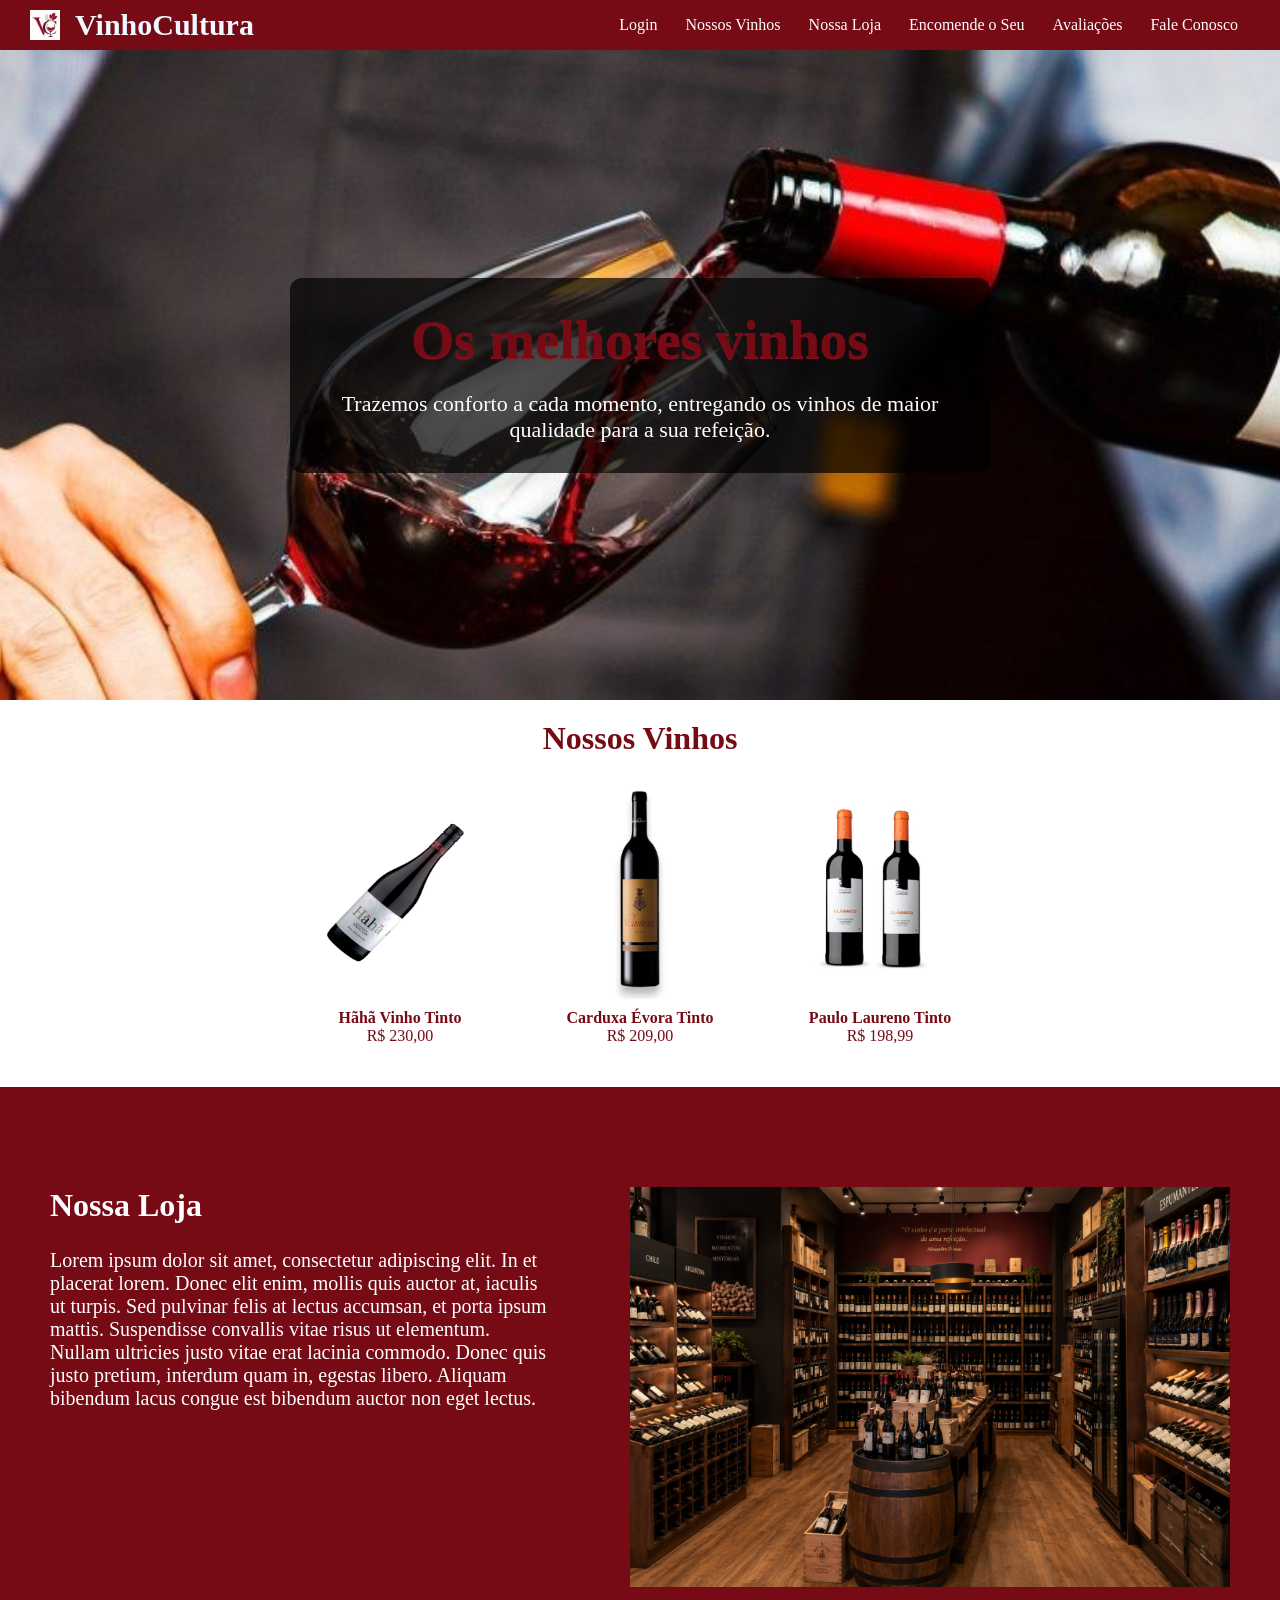
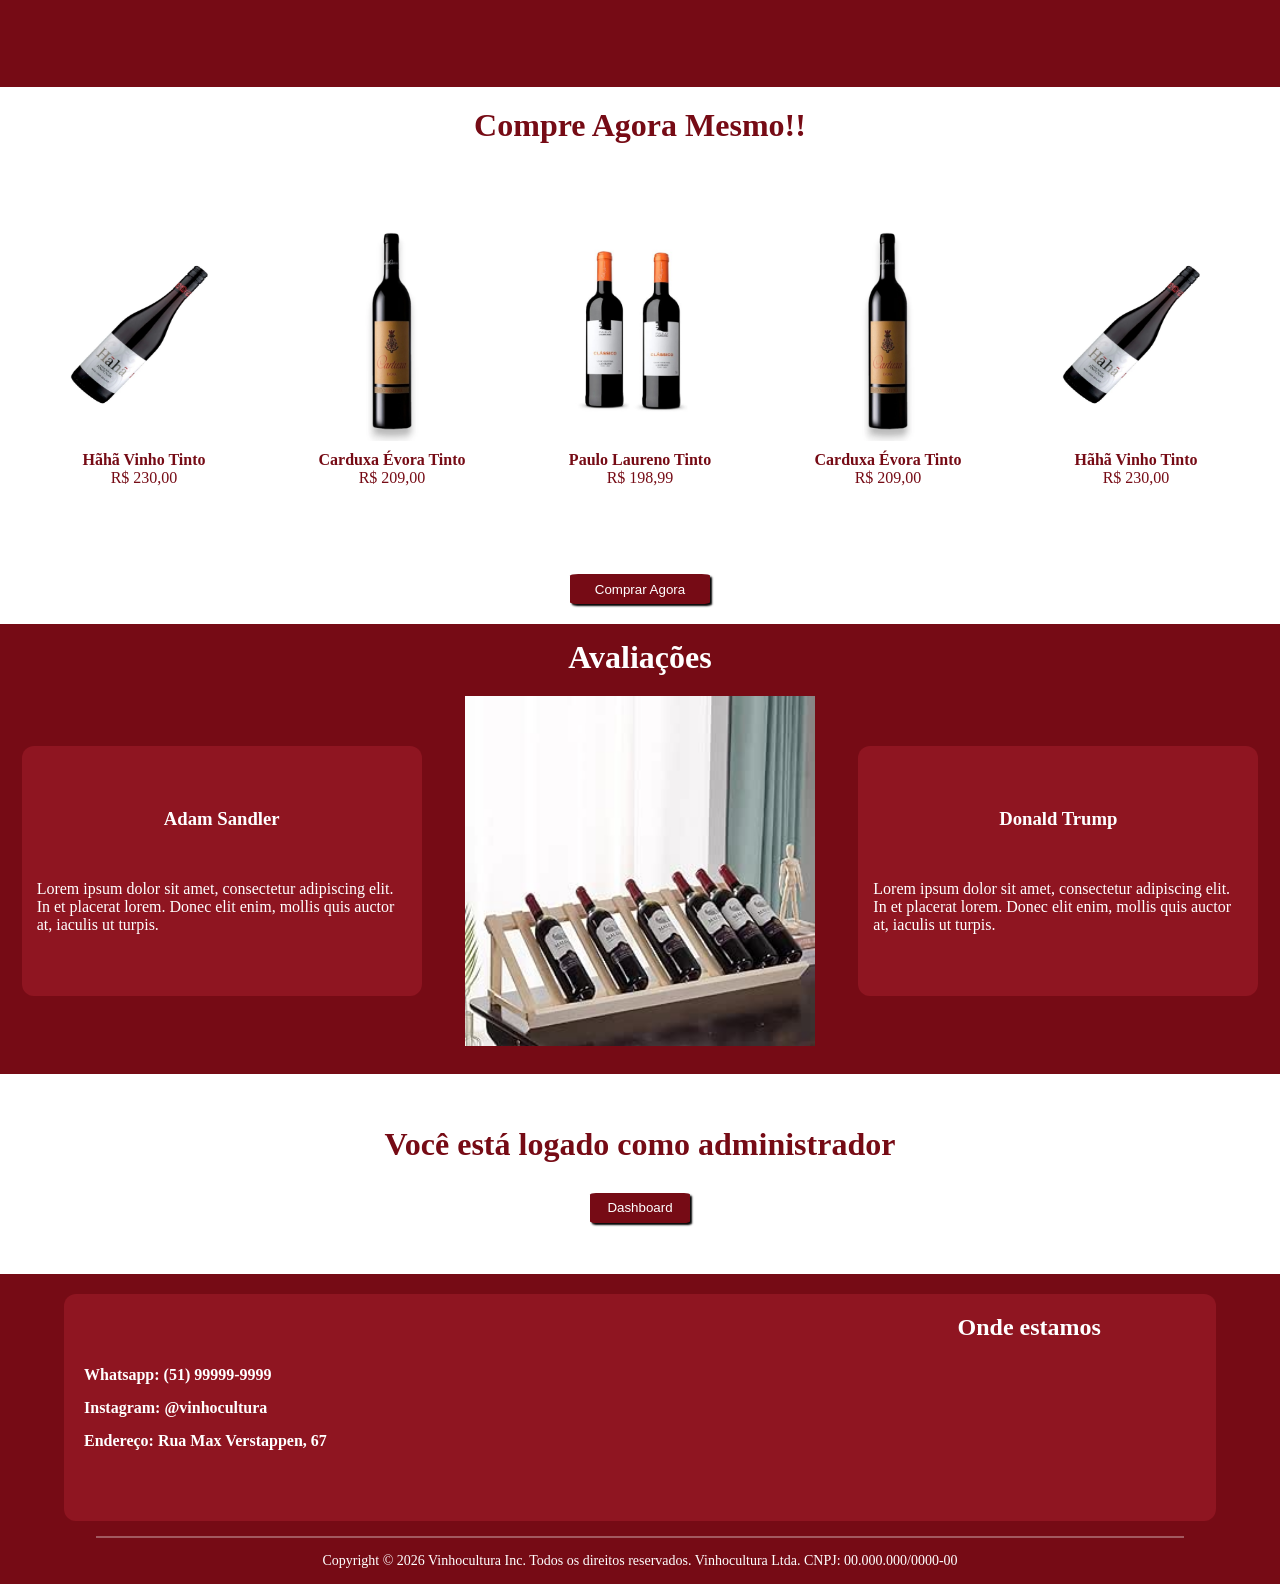
<file: index.html>
<!DOCTYPE html>
<html lang="pt-BR">
<head>
    <meta charset="UTF-8">
    <meta name="viewport" content="width=device-width, initial-scale=1.0">
    <link rel="stylesheet" href="style.css">
    <link rel="icon" type="image/jpeg" href="icon.jpeg">

    <title>VinhoCultura</title>
</head>

<body> 
    <header>
        <img src="icon.jpeg" alt="logo" class="logo">
        <div class="topo">
            <h1 class="titulo">VinhoCultura</h1>
            <div class="menu">
                <a href="./login_cadastro_dashboard/login_jader/index.html">Login</a>
                <a href="#nossosvinhos">Nossos Vinhos</a>
                <a href="#nossaloja">Nossa Loja</a>
                <a href="#encomende">Encomende o Seu</a>
                <a href="#avaliacoes">Avaliações</a>
                <a href="#faleconosco">Fale Conosco</a>
            </div>
        </div>
    </header>


    <div class="conteudo">
        <div class="ala1">
            <img src="./imgs_landingpage/tacavinho.jpg" alt="taça de vinho" class="tacavinho">
            <div class="apresentacao">
                <h1>Os melhores vinhos</h1>
                <p>Trazemos conforto a cada momento, entregando os vinhos de maior qualidade para a sua refeição.</p>
            </div>
        </div>


        <div class="vinhos" id="nossosvinhos">
            <H1>Nossos Vinhos</H1>
            <div class="ala2">
                <div class="item1">
                    <img src="./imgs_landingpage/hãhã.webp" alt="">
                    <strong>Hãhã Vinho Tinto</strong>
                    <p>R$ 230,00</p>
                </div>
                <div class="item2">
                    <img src="./imgs_landingpage/carduxaévora.webp" alt="">
                    <strong>Carduxa Évora Tinto</strong>
                    <p>R$ 209,00</p>
                </div>
                <div class="item3">
                    <img src="./imgs_landingpage/paulolaureno.jpg" alt="">
                    <strong>Paulo Laureno Tinto</strong>
                    <p>R$ 198,99</p>
                </div>
            </div>
        </div>


        <div class="ala3" id="nossaloja">
            <div class="lojadescricao">
                <h1>Nossa Loja</h1>
                <p>Lorem ipsum dolor sit amet, consectetur adipiscing elit. In et placerat lorem. Donec elit enim, mollis quis auctor at, iaculis ut turpis. Sed pulvinar felis at lectus accumsan, et porta ipsum mattis. Suspendisse convallis vitae risus ut elementum. Nullam ultricies justo vitae erat lacinia commodo. Donec quis justo pretium, interdum quam in, egestas libero. Aliquam bibendum lacus congue est bibendum auctor non eget lectus.</p>
            </div>
            <img src="./imgs_landingpage/loja.png" alt="">
        </div>


        <div class="ala4" id="encomende">
            <h1>Compre Agora Mesmo!!</h1>
            <div class="compras">
                <div class="item1">
                    <img src="./imgs_landingpage/hãhã.webp" alt="">
                    <strong>Hãhã Vinho Tinto</strong>
                    <p>R$ 230,00</p>
                </div>
                <div class="item2">
                    <img src="./imgs_landingpage/carduxaévora.webp" alt="">
                    <strong>Carduxa Évora Tinto</strong>
                    <p>R$ 209,00</p>
                </div>
                <div class="item3">
                    <img src="./imgs_landingpage/paulolaureno.jpg" alt="">
                    <strong>Paulo Laureno Tinto</strong>
                    <p>R$ 198,99</p>
                </div>
                <div class="item2">
                    <img src="./imgs_landingpage/carduxaévora.webp" alt="">
                    <strong>Carduxa Évora Tinto</strong>
                    <p>R$ 209,00</p>
                </div>
                <div class="item1">
                    <img src="./imgs_landingpage/hãhã.webp" alt="">
                    <strong>Hãhã Vinho Tinto</strong>
                    <p>R$ 230,00</p>
                </div>
            </div>
            <button class="comprar">Comprar Agora</button>
        </div>
    </div>


    <div class="ala5" id="avaliacoes">
        <h1>Avaliações</h1>
        <div class="avaliacoes">
            <div class="com1">
                <h3>Adam Sandler</h3>
                <p>Lorem ipsum dolor sit amet, consectetur adipiscing elit. In et placerat lorem. Donec elit enim, mollis quis auctor at, iaculis ut turpis.</p>
            </div>
            <img src="./imgs_landingpage/garrafa.jpg" alt="">
            <div class="com2">
                <h3>Donald Trump</h3>
                <p>Lorem ipsum dolor sit amet, consectetur adipiscing elit. In et placerat lorem. Donec elit enim, mollis quis auctor at, iaculis ut turpis.</p>
            </div>
        </div>
    </div>


    <div class="areadash">
        <!-- só caso o cara esteja logado como administrador-->
        <h1>Você está logado como administrador</h1>
        <button class="dash">
            <a href="./login_cadastro_dashboard/dashboard_Jhonatan_e_eliabe/VinhoCultura/index.html">Dashboard</a>
        </button>
    </div>


    <footer>
        <div class="rodape">
            <div class="linksrodape" id="faleconosco">
                <a href=""><strong>Whatsapp: (51) 99999-9999</strong></a>
                <a href=""><strong>Instagram: @vinhocultura</strong></a>
                <a href=""><strong>Endereço: Rua Max Verstappen, 67</strong></a>
            </div>
            <section class="mapa">
                <h2>Onde estamos</h2>
                <iframe src="https://www.google.com/maps/embed?pb=!1m18!1m12!1m3!1d3657.7612328633327!2d-52.10297962391488!3d-23.541088660849248!2m3!1f0!2f0!3f0!3m2!1i1024!2i768!4f13.1!3m3!1m2!1s0x94ed21729d16853f%3A0x4a748bdffdcd9388!2sFaculdade%20Adventista%20do%20Paran%C3%A1%20-%20FAP!5e0!3m2!1spt-BR!2sbr!4v1779836249847!5m2!1spt-BR!2sbr" allowfullscreen="" loading="lazy" referrerpolicy="no-referrer-when-downgrade"></iframe>
        </div>
        <hr>
        <div class="copyright">Copyright © 2026 Vinhocultura Inc. Todos os direitos reservados. Vinhocultura Ltda. CNPJ: 00.000.000/0000-00</div>
    </footer>
</body>
</html>
</file>
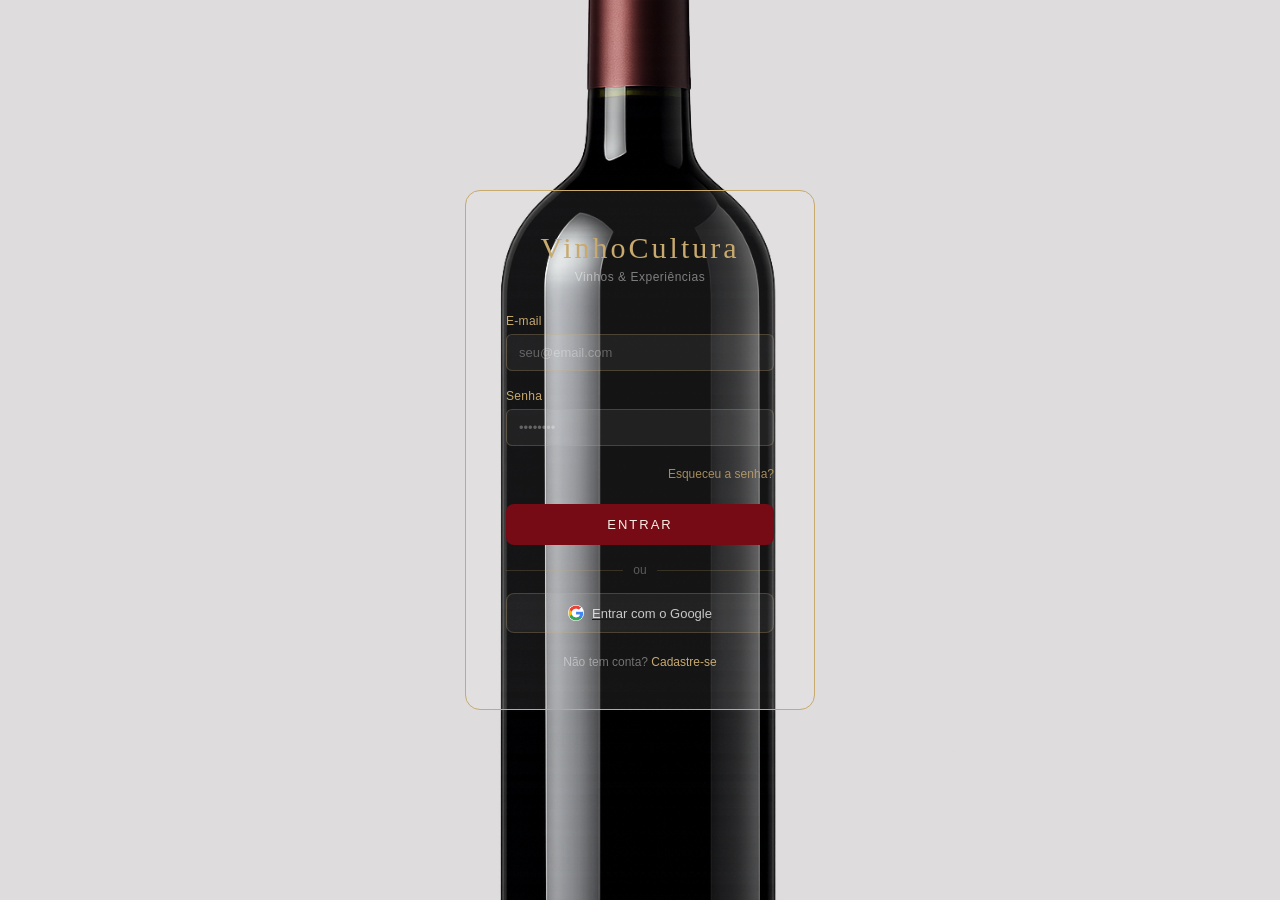
<file: login_cadastro_dashboard/login_jader/index.html>
<!DOCTYPE html>
<html lang="pt-BR">
<head>
  <meta charset="UTF-8">
  <meta name="viewport" content="width=device-width, initial-scale=1.0">
  <title>VinhoCultura — Login</title>

  <link rel="preconnect" href="https://fonts.googleapis.com">
  <link rel="stylesheet" href="style.css">
  <style>

  </style>
</head>
<body>

  <div class="card">
    <h1>VinhoCultura</h1>
    <p class="sub">Vinhos & Experiências</p>
    <div class="input">
      <label>E-mail</label>
      <input type="email" placeholder="seu@email.com">
    </div>
    <div class="input">
      <label>Senha</label>
      <input type="password" placeholder="••••••••">
    </div>
    <div class="esqueceuSenha">
      <a href="#">Esqueceu a senha?</a>
    </div>
    <button class="btn-entrar">Entrar</button>
    <div class="divider"><span>ou</span></div>
    <a href="https://www.google.com">
      <button class="btn-google">
        <img src="./img/googleicon.png" alt="" class="google">
        Entrar com o Google
      </button>
    </a>
    <div class="footer">
      Não tem conta? <a href="../cadastro_miguel/cadastro.html">Cadastre-se</a>
    </div>
  </div>

</body>
</html>
</file>
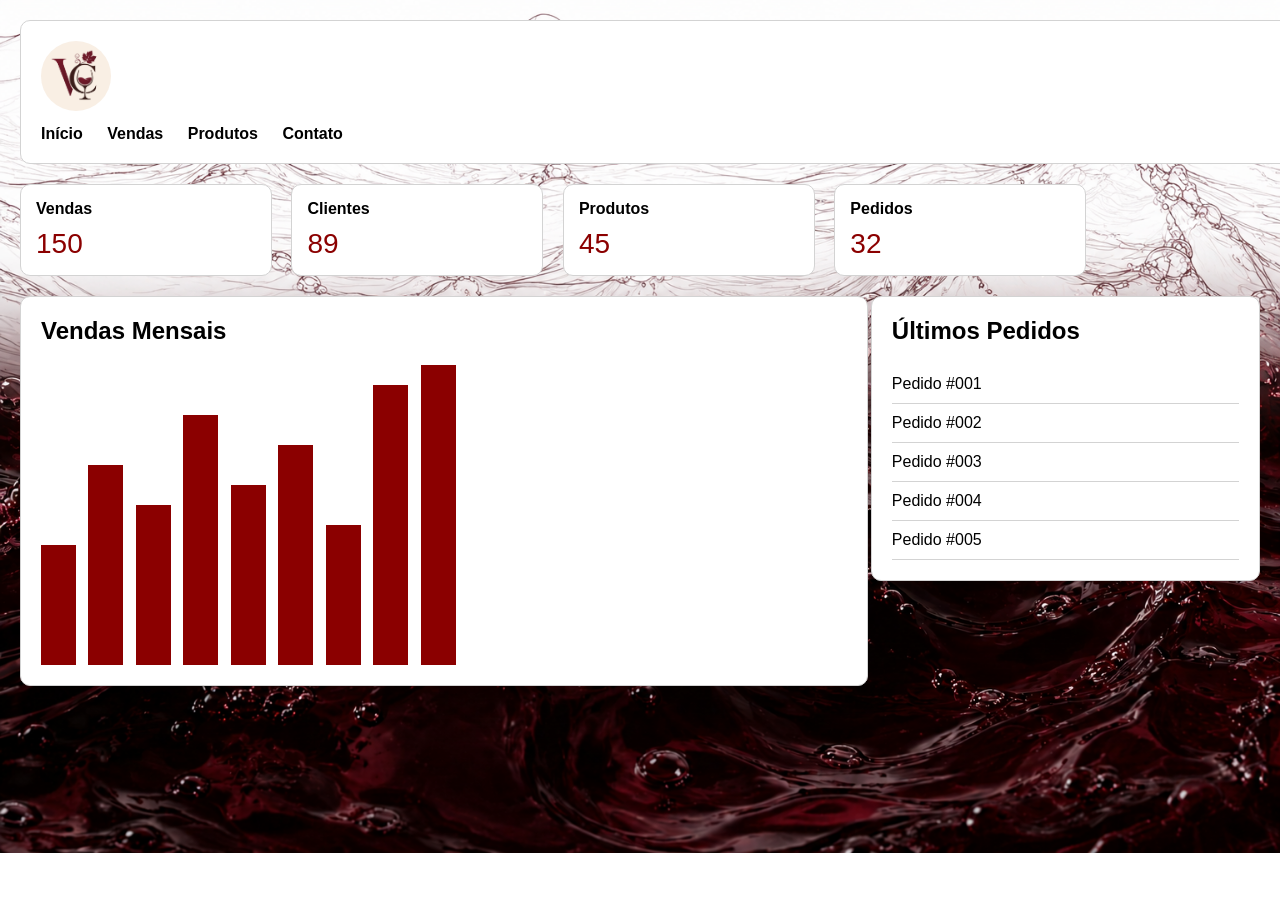
<file: login_cadastro_dashboard/dashboard_Jhonatan_e_eliabe/VinhoCultura/index.html>
<!DOCTYPE html>
<html lang="pt-BR">
<head>
    <meta charset="UTF-8">
    <meta name="viewport" content="width=device-width, initial-scale=1.0">
    <title>Mar de Vinho</title>
    <link rel="stylesheet" href="style.css">
</head>
<body>
    <div class="header">
        <img src="SomenteLogo.png" alt="Logo" class="logo">
        <div class="menu">
            <a href="#">Início</a>
            <a href="#">Vendas</a>
            <a href="#">Produtos</a>
            <a href="#">Contato</a>
        </div>
    </div>

    <div class="cards">
        <div class="card">
            <h3>Vendas</h3>
            <p>150</p>
        </div>
        <div class="card">
            <h3>Clientes</h3>
            <p>89</p>
        </div>
        <div class="card">
            <h3>Produtos</h3>
            <p>45</p>
        </div>
        <div class="card">
            <h3>Pedidos</h3>
            <p>32</p>
        </div>
    </div>
    <div class="middle">
        <div class="chart">
            <h2>Vendas Mensais</h2>
            <div class="charts-bars">
                <div class="bar bar1"></div>
                <div class="bar bar2"></div>
                <div class="bar bar3"></div>
                <div class="bar bar4"></div>
                <div class="bar bar5"></div>
                <div class="bar bar6"></div>
                <div class="bar bar7"></div>
                <div class="bar bar8"></div>
                <div class="bar bar9"></div>
            </div>
        </div>
        <div class="orders">
            <h2>Últimos Pedidos</h2>
            <ul>
                <li>Pedido #001</li>
                <li>Pedido #002</li>
                <li>Pedido #003</li>
                <li>Pedido #004</li>
                <li>Pedido #005</li>
            </ul>
        </div>

    </div>
    <div class="clear"></div>
</body>
</html>
</file>
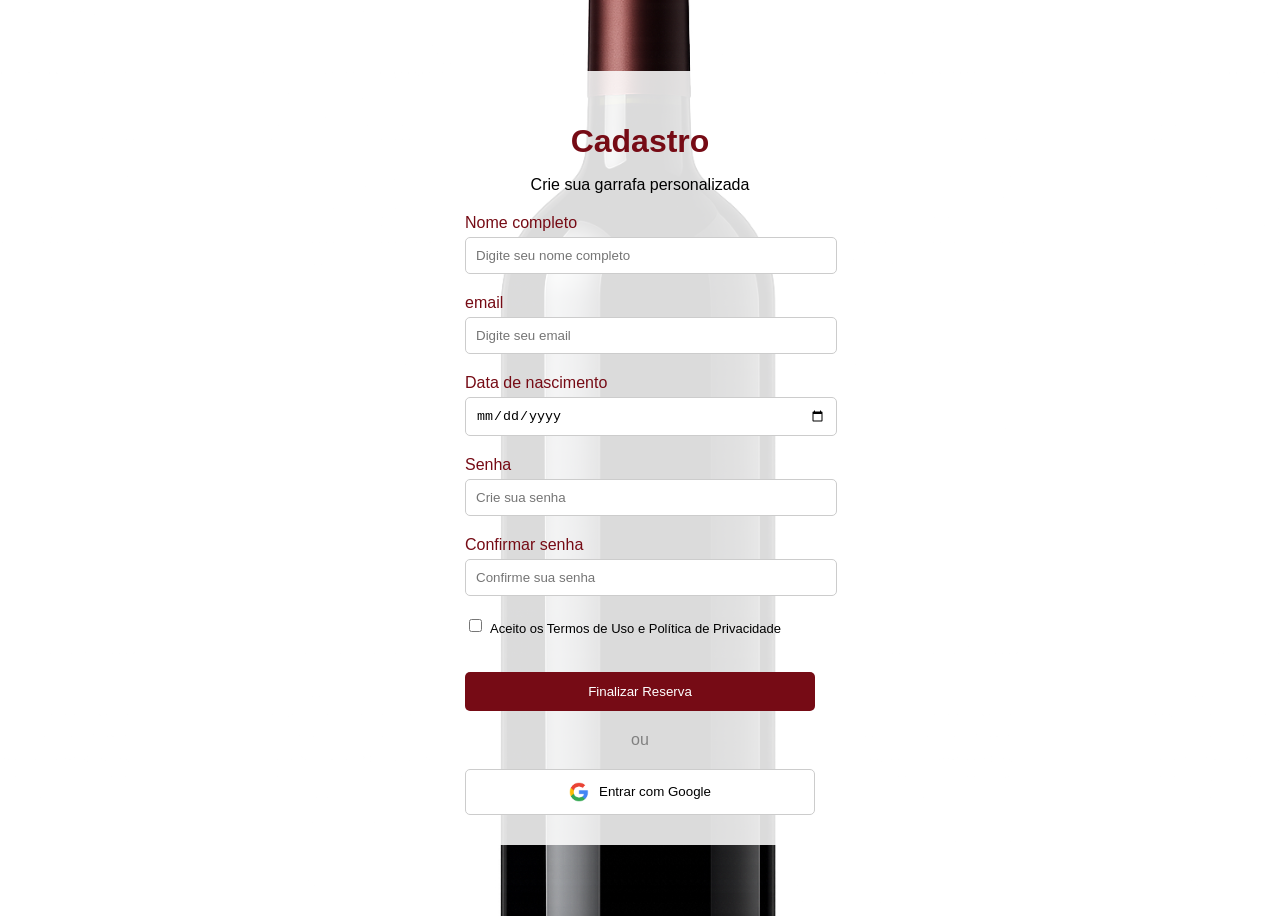
<file: login_cadastro_dashboard/cadastro_miguel/cadastro.html>
<!doctype html>
<html lang="pt-br">
  <head>
    <meta charset="UTF-8" />
    <title>Reserva Especial</title>
    <link rel="stylesheet" href="style.css" />
  </head>

  <body>
    <div class="cadastro">
      <h1>Cadastro</h1>
      <p>Crie sua garrafa personalizada</p>
      <form>
        <label>Nome completo</label>
        <input type="text" placeholder="Digite seu nome completo" />
        <label>email</label>
        <input type="email" placeholder="Digite seu email" />
        <label>Data de nascimento</label>
        <input type="date" />
        <label>Senha</label>
        <input type="password" placeholder="Crie sua senha" />
        <label>Confirmar senha</label>
        <input type="password" placeholder="Confirme sua senha" />
        <div class="termos">
          <input type="checkbox" />
          <span> Aceito os Termos de Uso e Política de Privacidade </span>
        </div>
        <button type="submit">Finalizar Reserva</button>
        <div class="linha">
          <span>ou</span>
        </div>
        <button class="google">
          <img src="./googleicon.png" alt="google">
          <a href="https://www.google.com/">Entrar com Google</a>
        </button>
      </form>
    </div>
  </body>
</html>
</file>
<file: style.css>
* {
    margin: 0;
    padding: 0;
    box-sizing: border-box;
    user-select: none;
    -webkit-user-drag: none; /* Só pro cara não arrastar as imagens */
}
header{
    height: 50px;
    background-color: #760b15;
    display: flex;
    align-items: center;
}
/*=========== BAH SOR ============*/




/*=========== TOPO ============*/
.logo{
    height: 30px;
    margin-left: 30px;
}
.topo {
    display: flex;
    width: 100%;
    justify-content: space-between;
    align-items: center;
}
header div{
    padding: 15px;
}
.titulo {
    color: aliceblue;
    font-size: 30px;
    font-family: Cambria, Cochin, Georgia, Times, 'Times New Roman', serif;
}
.menu a {
    color: white;
    text-decoration: none;
    padding: 12px;
    transition: transform .1s;
}
.menu a:hover {
    color: burlywood;
}
/*=========== TOPO ============*/





/*=========== AREA 1 ============*/
.ala1 {
    width: 100%;
    height: 650px;
    position: relative;
    display: flex;
    align-items: center;
    justify-content: center;
    overflow: hidden;
}
.tacavinho {
    width: 100%;
    height: 100%;
    object-fit: cover;
    position: absolute;
    z-index: 1;
}
.apresentacao {
    position: absolute;
    z-index: 2;
    text-align: center;
    width: 700px;
    padding: 30px;
    background-color: rgba(0, 0, 0, 0.7);
    border-radius: 12px;
}
.apresentacao h1 {
    font-size: 55px;
    margin-bottom: 20px;
    color: #760b15;
    text-shadow: 0px 1px 1px #8f1521;
}
.apresentacao p {
    font-size: 22px;
    color: white;
}
/*=========== AREA 1 ============*/





/*=========== AREA 2 ============*/
.vinhos{
    padding: 20px;
    width: 100%;
    display: flex;
    align-items: center;
    flex-direction: column;
    justify-content: center;
    color: #760b15;
}
.ala2 {
    width: 100%;
    height: 290px;
    display: flex;
    justify-content: space-between;
    align-items: center;
    padding-left: 290px;
    padding-right: 290px;
    padding-top: 60px;
    padding-bottom: 40px;
    margin-bottom: 20px;
}
.ala2 .item1, .ala2 .item2, .ala2 .item3 {
    display: flex;
    flex-direction: column;
    align-items: center;
    justify-content: center;
    color: #760b15;
}
.ala2 img {
    height: 220px;
    width: 180px;
    margin-bottom: 10px;
}
.ala2 .item1:hover, .ala2 .item2:hover, .ala2 .item3:hover{
    transform: scale(1.1);
}
/*=========== AREA 2 ============*/





/*=========== AREA 3 ============*/
.ala3 {
    background-color: #760b15;
    color: #fff;
    width: 100%;
    height: 600px;
    display: flex;
    align-items: center;
    justify-content: space-between;
    padding: 50px;
}
.ala3 .lojadescricao {
    width: 500px;
    height: 400px;
}
.ala3 h1 {
    margin-bottom: 25px;
}
.ala3 p {
    font-size: 20px;
}
.ala3 img {
    width: 600px;
    height: 400px;
}
/*=========== AREA 3 ============*/





/*=========== AREA 4 ============*/
.ala4 {
    padding: 20px;
    width: 100%;
    display: flex;
    align-items: center;
    flex-direction: column;
    justify-content: center;
    color: #760b15;
}
.compras {
    width: 100%;
    height: 420px;
    display: flex;
    justify-content: space-around;
    align-items: center;
    padding-top: 25px;
    padding-bottom: 25px;
    margin-bottom: 10px;
}
.compras .item1, .compras .item2, .compras .item3 {
    display: flex;
    flex-direction: column;
    align-items: center;
    justify-content: center;
    color: #760b15;
}
.compras img {
    height: 220px;
    width: 180px;
    margin-bottom: 10px;
}
.comprar{
    height: 30px;
    width: 140px;
    background-color: #760b15;
    color: #fff;
    border: none;
    border-radius: 6%;
    box-shadow: 2px 2px 2px #000;
}
.comprar:active {
    position: relative;
    top: 1px;
    right: 1px;
}
/*=========== AREA 4 ============*/





/*=========== AREA 5 ============*/
.ala5 {
    width: 100%;
    height: 450px;
    background-color: #760b15;
    color: #fff;
    display: flex;
    align-items: center;
    flex-direction: column;
    padding-top: 15px;
}
.ala5 .avaliacoes{
    width: 100%;
    display: flex;
    justify-content: space-around;
    align-items: center;
    margin-top: 20px;
}
.ala5 img {
    width: 350px;
    height: 350px;
}
.ala5 .com1, .ala5 .com2 {
    background-color: #8f1521;
    width: 400px;
    height: 250px;
    display: flex;
    flex-direction: column;
    align-items: center;
    justify-content: center;
    border-radius: 12px;
    padding: 15px;
}
.ala5 h3 {
    margin-bottom: 50px;
}
/*=========== AREA 5 ============*/




/*=========== AREA DASH ============*/
.areadash {
    width: 100%;
    height: 200px;
    background-color: #fff;
    display: flex;
    align-items: center;
    justify-content: center;
    flex-direction: column;
    color:#760b15;
}
.dash {
    width: 100px;
    height: 30px;
    background-color: #760b15;
    color: #fff;
    border: none;
    border-radius: 6%;
    box-shadow: 2px 2px 2px #000;
    margin-top: 30px;
}
.dash a {
    text-decoration: none;
    color: #fff;
}
/*=========== AREA DASH ============*/





/*=========== FOOTER ============*/
footer{
    background-color: #760b15;
    display: flex;
    flex-direction: column;
    align-items: center;
    padding-top: 20px;
}
.rodape {
    width: 90%;
    display: flex;
    justify-content: space-between;
    align-items: center;
    padding: 20px;
    margin-bottom: 15px;
    background-color: #8f1521;
    border-radius: 12px;
}
.linksrodape{
    display: flex;
    flex-direction: column;
    justify-content: center;
    gap: 15px;
}
.linksrodape a {
    color: white;
    text-decoration: none;
    transition: .2s;
}
.linksrodape a:hover {
    color: bisque;
    padding-left: 5px;
}
.mapa {
    width: 30%;
    display: flex;
    flex-direction: column;
    align-items: center;
    gap: 10px;
}
.mapa h2 {
    color: #fff;
    font-size: 24px;
}
.mapa iframe{
    width: 100%;
    height: 150px;
    border: 0;
    border-radius: 10px;
}
hr{
    width: 85%;
    border: 1px solid #ffffff51;
}
.copyright {
    color: #fff;
    margin: 15px;
    font-size: 14px;
    text-align: center;
}
</file>
<file: login_cadastro_dashboard/login_jader/style.css>
* {
  margin: 0;
  padding: 0;
  box-sizing: border-box;
}

body {
  background-image: url(./img/vinhopngreal.png);
  background-size: 69%;
  background-position: center;
  background-color: #dedcdd;
  font-family: "Jost", sans-serif;
  display: flex;
  justify-content: center;
  align-items: center;
  height: 100vh;
  color: white;
}

.card {
  width: 350px;
  background: rgba(255, 255, 255, 0.08);
  border: 1px solid #c8a96e;
  border-radius: 15px;
  padding: 40px;
  text-align: center;
}

h1 {
  font-family: "Playfair Display", serif;
  color: #c8a96e;
  font-size: 30px;
  font-weight: 400;
  margin-bottom: 5px;
  letter-spacing: 3px;
}

.sub {
  color: rgba(255, 255, 255, 0.45);
  font-size: 12px;
  margin-bottom: 30px;
  letter-spacing: 0.5px;
}

.input {
  text-align: left;
  margin-bottom: 18px;
}

.input label {
  display: block;
  margin-bottom: 6px;
  font-size: 12px;
  color: #c8a96e;
  letter-spacing: 0.3px;
}

.input input {
  width: 100%;
  padding: 10px 12px;
  border: 1px solid rgba(200, 169, 110, 0.25);
  border-radius: 6px;
  outline: none;
  background: rgba(255, 255, 255, 0.06);
  color: white;
  font-family: "Jost", sans-serif;
  font-size: 13px;
  transition: border-color 0.2s;
}

.input input:focus {
  border-color: rgba(200, 169, 110, 0.6);
}

.input input::placeholder {
  color: rgba(255, 255, 255, 0.3);
}

.esqueceuSenha {
  text-align: right;
  margin-bottom: 22px;
}

.esqueceuSenha a {
  color: #c8a96e;
  font-size: 12px;
  text-decoration: none;
  opacity: 0.8;
}

.esqueceuSenha a:hover {
  opacity: 1;
}

.btn-entrar {
  width: 100%;
  padding: 13px;
  border: none;
  border-radius: 8px;
  cursor: pointer;
  background: #760b15;
  color: #f7f0e6;
  font-family: "Jost", sans-serif;
  font-weight: 500;
  font-size: 13px;
  letter-spacing: 2px;
  text-transform: uppercase;
  transition: background 0.2s;
  margin-bottom: 18px;
}

.btn-entrar:hover {
  background: #8d2a3d;
}

.divider {
  display: flex;
  align-items: center;
  gap: 10px;
  margin-bottom: 16px;
}

.divider::before,
.divider::after {
  content: '';
  flex: 1;
  height: 1px;
  background: rgba(200, 169, 110, 0.2);
}

.divider span {
  font-size: 12px;
  color: rgba(255, 255, 255, 0.3);
}

.btn-google {
  width: 100%;
  padding: 11px;
  background: rgba(255, 255, 255, 0.06);
  border: 1px solid rgba(200, 169, 110, 0.25);
  border-radius: 8px;
  color: rgba(255, 255, 255, 0.75);
  font-family: "Jost", sans-serif;
  font-size: 13px;
  cursor: pointer;
  display: flex;
  align-items: center;
  justify-content: center;
  gap: 8px;
  margin-bottom: 22px;
  transition: background 0.2s, border-color 0.2s;
}

.btn-google:hover {
  background: rgba(255, 255, 255, 0.1);
  border-color: rgba(200, 169, 110, 0.45);
}

.btn-google svg {
  width: 16px;
  height: 16px;
  flex-shrink: 0;
}

.google {
  border-radius: 100%;
  width: 16px;
  height: 16px;
}

.footer {
  font-size: 12px;
  color: rgba(255, 255, 255, 0.4);
}

.footer a {
  color: #c8a96f;
  text-decoration: none;
}

.footer a:hover {
  text-decoration: underline;
}
</file>
<file: login_cadastro_dashboard/dashboard_Jhonatan_e_eliabe/VinhoCultura/style.css>
*{
    margin:0;
    padding:0;
}
body{
    font-family: Arial, sans-serif;
    background-image:url("MarDeVinho.png");
    background-repeat:no-repeat;
    background-size:cover;
    padding:20px;
    color:black;
}
.header{
    background:white;
    width:100%;
    padding:20px;
    border:1px solid lightgray;
    border-radius:10px;
    margin-bottom:20px;
}
.logo{
    width:70px;
    height:70px;
    border-radius:50%;
}
.menu{
    margin-top:10px;
}
.menu a{
    text-decoration:none;
    color:black;
    margin-right:20px;
    font-weight:bold;
}
.menu a:hover{
    color:darkred;
}
.cards{
    margin-bottom:20px;
}
.card{
    width:220px;
    background:white;
    border:1px solid lightgray;
    border-radius:10px;
    padding:15px;
    margin-right:15px;
    display:inline-block;
    vertical-align:top;
}

.card h3{
    margin-bottom:10px;
    font-size:16px;
}
.card p{
    font-size:28px;
    color:darkred;
}
.middle{
    width:100%;
}
.chart{
    width:65%;
    background:white;
    border:1px solid lightgray;
    border-radius:10px;
    padding:20px;
    float:left;
}
.chart h2{
    margin-bottom:20px;
}
.charts-bars{
    height:300px;
}
.bar{
    width:35px;
    background:darkred;
    display:inline-block;
    margin-right:8px;
}
.bar1{
    height:120px;
}
.bar2{
    height:200px;
}
.bar3{
    height:160px;
}
.bar4{
    height:250px;
}
.bar5{
    height:180px;
}
.bar6{
    height:220px;
}
.bar7{
    height:140px;
}
.bar8{
    height:280px;
}
.bar9{
    height:300px;
}
.orders{
    width:28%;
    background:white;
    border:1px solid lightgray;
    border-radius:10px;
    padding:20px;
    float:right;
}
.orders h2{
    margin-bottom:20px;
}
.orders ul{
    list-style:none;
}
.orders li{
    padding:10px 0;
    border-bottom:1px solid lightgray;
}
.clear{
    clear:both;
}
</file>
<file: login_cadastro_dashboard/cadastro_miguel/style.css>
body{
    background-image: url("vinhopngreal.png");
    background-size: 69%;
    background-position: center;
    height: 100vh;
    display: flex;
    justify-content: center;
    align-items: center;
    font-family: Arial;
}

.cadastro{
    background-color: rgba(255,255,255,0.86);
    width: 350px;
    padding: 30px;
    border-radius: 15px;
}

h1{
    text-align: center;
    color: #760b15;
    margin-bottom: 10px;
}

p{
    text-align: center;
    margin-bottom: 20px;
}

label{
    display: block;
    margin-top: 10px;
    margin-bottom: 5px;
    color: #760b15;
}

input{
    width: 100%;
    padding: 10px;
    margin-bottom: 10px;
    border: 1px solid #ccc;
    border-radius: 5px;
}

.termos{
    display: flex;
    align-items: center;
    gap: 5px;
    margin-top: 10px;
    margin-bottom: 20px;
}

.termos input{
    width: auto;
}

.termos span{
    font-size: 13px;
}

button{
    width: 100%;
    padding: 12px;
    background-color: #760b15;
    color: white;
    border: none;
    border-radius: 5px;
    cursor: pointer;
    margin-top: 10px;
}

.linha{
    text-align: center;
    margin: 20px 0;
    color: gray;
}

.google{
    background-color: white;
    color: black;
    border: 1px solid #ccc;
    display: flex;
    justify-content: center;
    align-items: center;
    gap: 10px;
}

.google img{
    width: 20px;
}

a{
    text-decoration: none;
    color: black;
}
</file>
